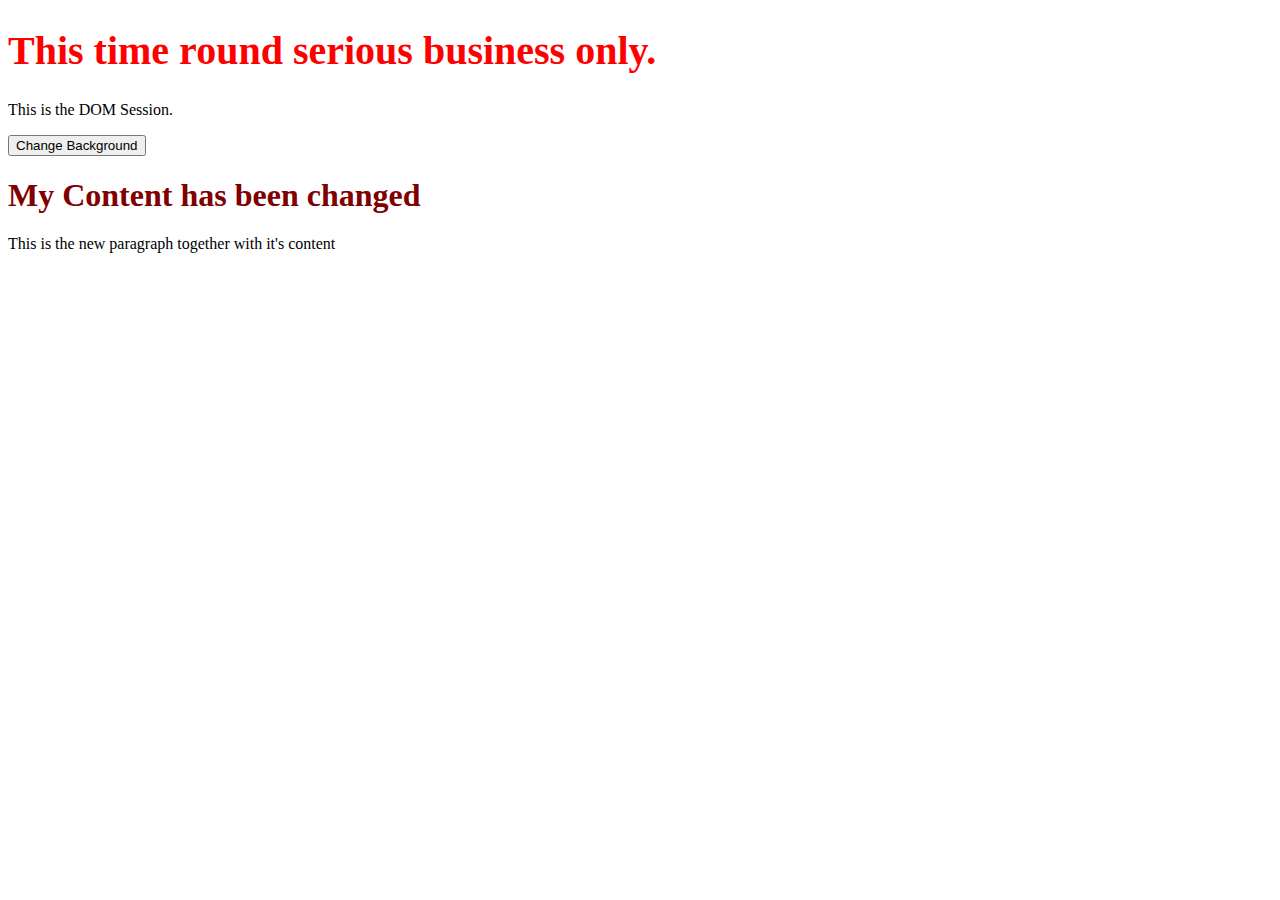
<file: index.html>
<!DOCTYPE html>
<html lang="en">
<head>
    <meta charset="UTF-8">
    <meta name="viewport" content="width=device-width, initial-scale=1.0">
    <title>Document</title>
</head>
<body>
    <h1>Hello World!</h1>
    <p>This is the DOM Session.</p>
    <button>Change Background</button>
    <script src="./index.js"></script>
</body>
</html>
</file>
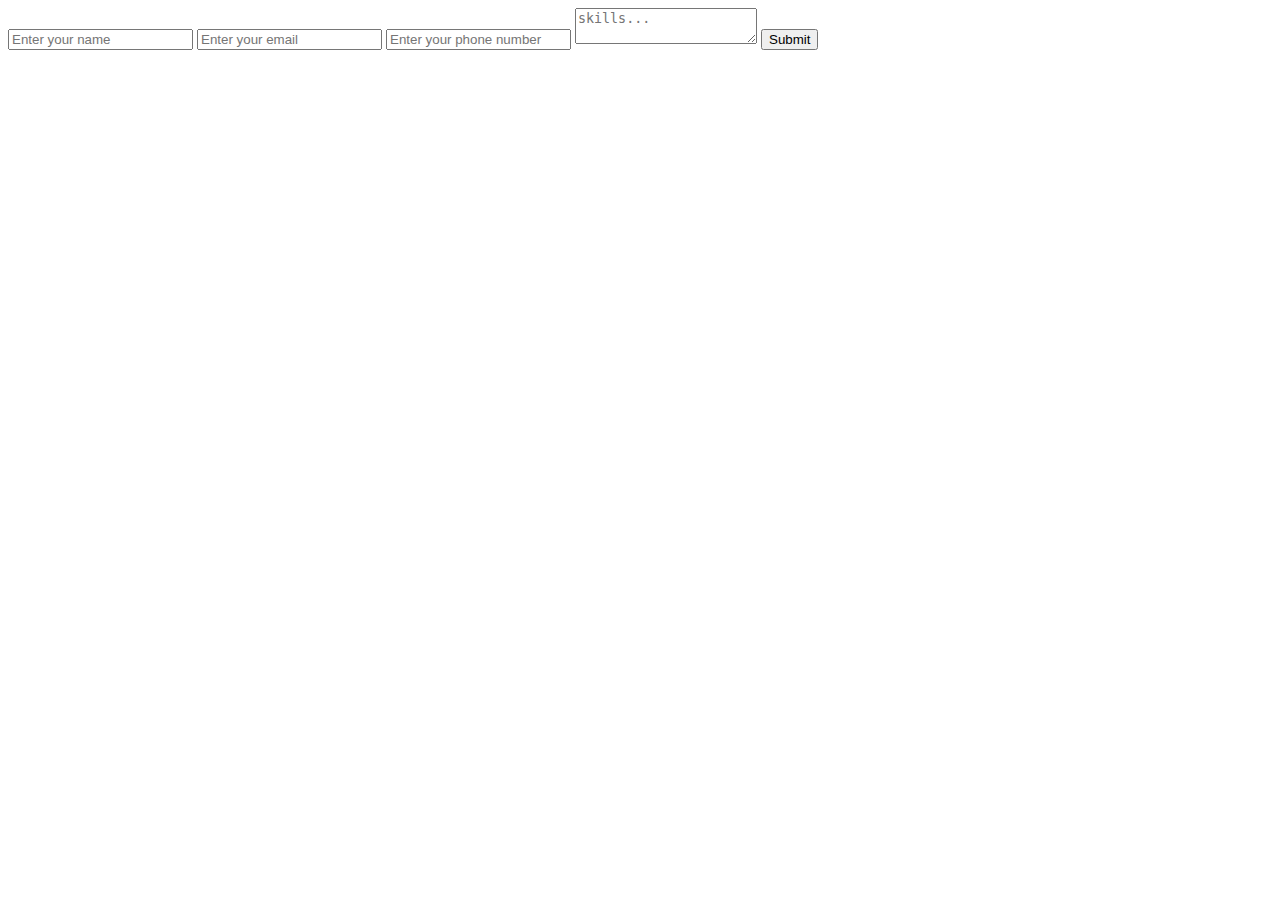
<file: ApplicationForm.html>
<!DOCTYPE html>
<html lang="en">
<head>
    <meta charset="UTF-8">
    <meta name="viewport" content="width=device-width, initial-scale=1.0">
    <title>Application Form</title>
</head>
<body>
    <form id="application-form" autocomplete="off">
        <input id="name" type="text" placeholder="Enter your name" required />
        <input id="email" type="email" placeholder="Enter your email" required />
        <input id="num" type="text" placeholder="Enter your phone number" required />
        <textarea id="skills" placeholder="skills..." required></textarea>
        <button type="submit">Submit</button>
    </form>
    <script src="./ApplicationForm.js"></script>
    
</body>
</html>
</file>
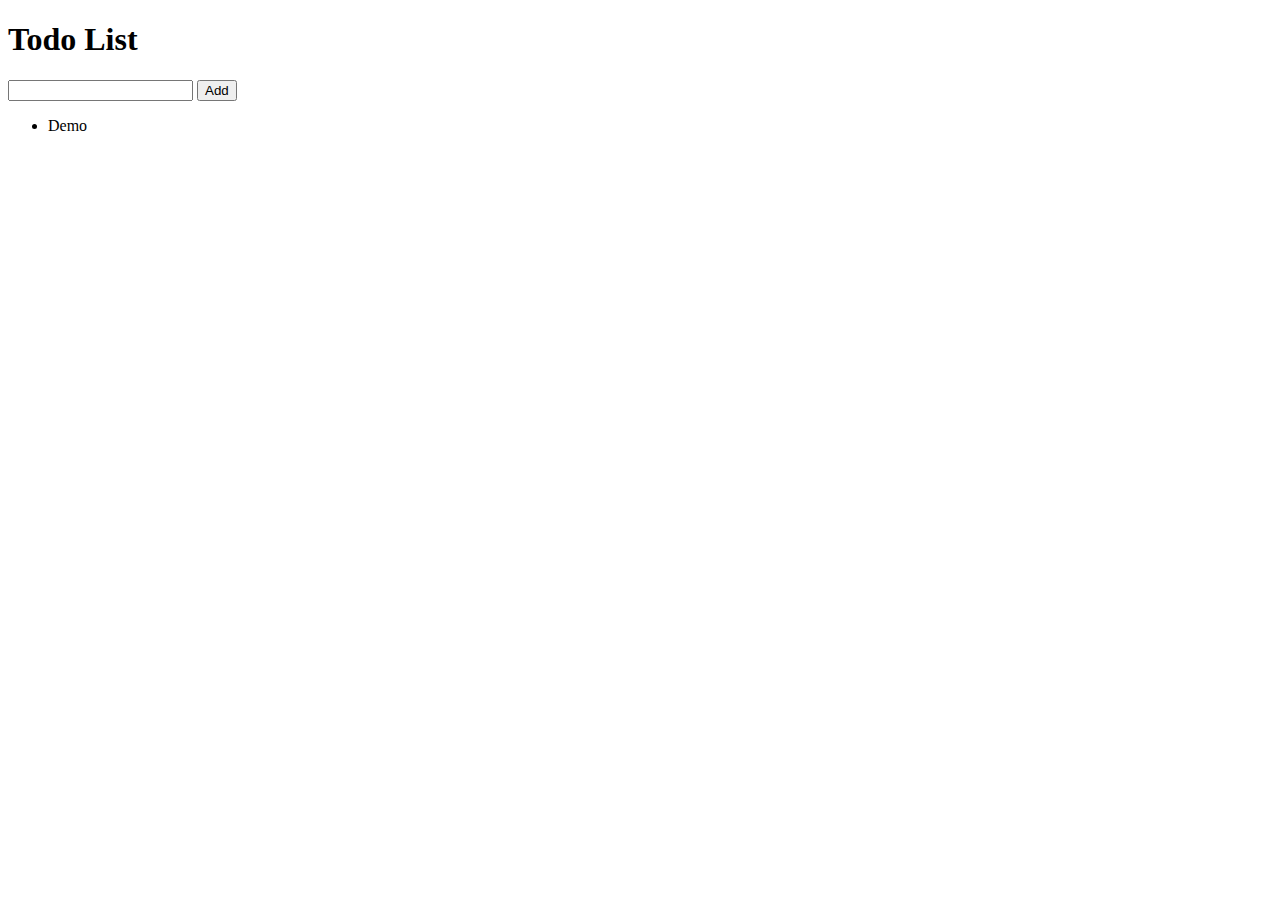
<file: index2.html>
<!DOCTYPE html>
<html lang="en">
<head>
    <meta charset="UTF-8">
    <meta name="viewport" content="width=device-width, initial-scale=1.0">
    <title>Document</title>
</head>
<body>
    <h1>Todo List</h1>
    <div>
        <input type="text" id="input_field">
        <button id="btn">Add</button>
    </div>
    <ul id="todo_container">
        <li>Demo</li>
    </ul>
    <script src="./index2.js"></script>
</body>
</html>
</file>
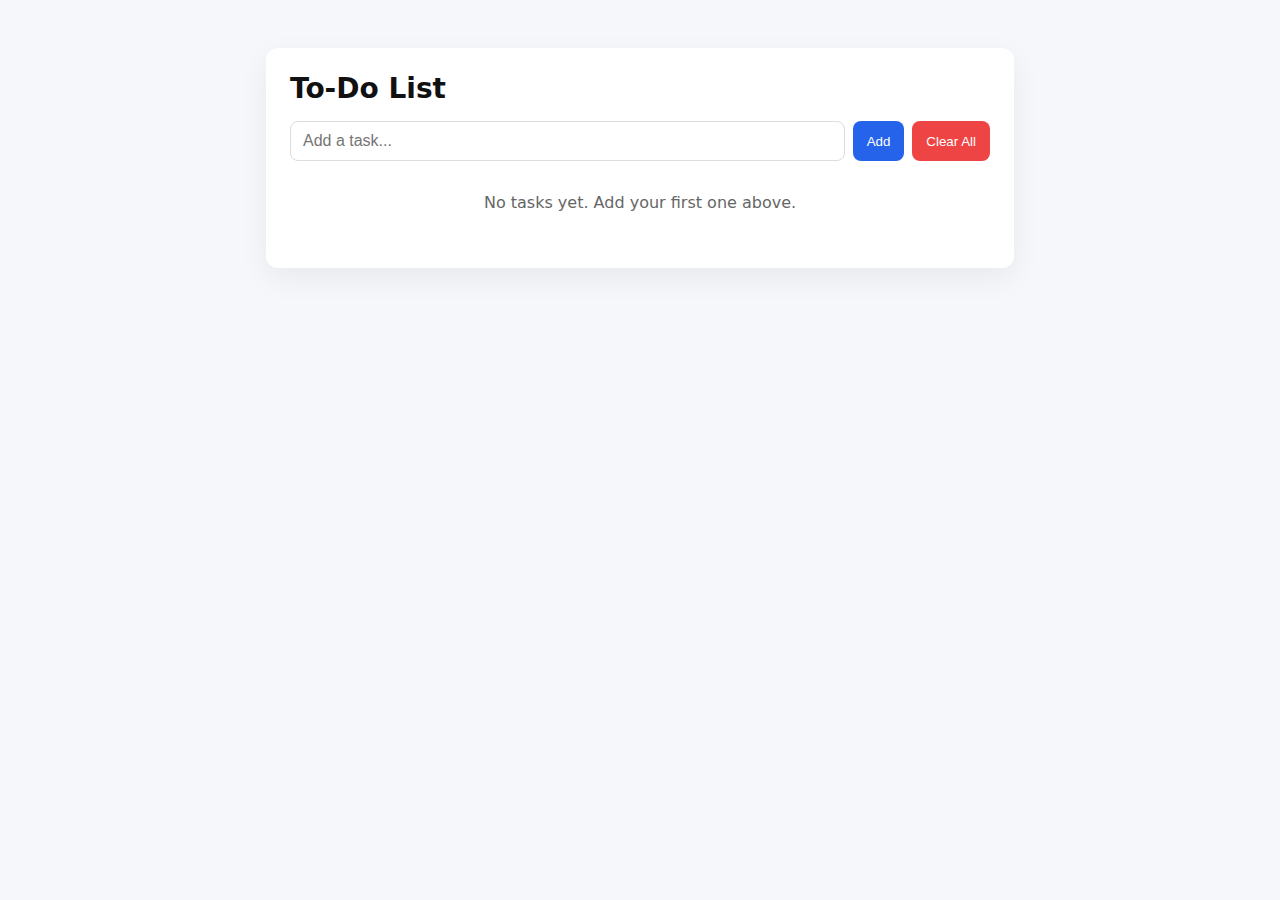
<file: localstorage.html>
<!DOCTYPE html>
<html lang="en">
<head>
    <meta charset="UTF-8" />
    <meta name="viewport" content="width=device-width, initial-scale=1.0" />
    <title>To-Do List (LocalStorage)</title>
    <style>
        :root { font-family: system-ui, -apple-system, Segoe UI, Roboto, Helvetica, Arial, sans-serif; }
        body { margin: 0; background: #f6f7fb; color: #111; }
        .todo-app { max-width: 700px; margin: 48px auto; background: #fff; padding: 24px; border-radius: 12px; box-shadow: 0 10px 30px rgba(0,0,0,0.06); }
        h1 { margin: 0 0 16px; font-size: 28px; }
        form { display: flex; gap: 8px; margin-bottom: 16px; }
        input[type="text"] { flex: 1; padding: 10px 12px; border: 1px solid #ddd; border-radius: 8px; font-size: 16px; }
        button { padding: 10px 14px; border: 0; background: #2563eb; color: white; border-radius: 8px; cursor: pointer; }
        button[disabled] { opacity: 0.6; cursor: not-allowed; }
        #clear-all { background: #ef4444; }
        ul { list-style: none; padding: 0; margin: 0; }
        li { display: flex; align-items: center; gap: 10px; padding: 10px 8px; border-bottom: 1px solid #f0f0f0; }
        li:last-child { border-bottom: 0; }
        li.done span { text-decoration: line-through; color: #777; }
        li button.remove { margin-left: auto; background: #ef4444; }
        .empty { color: #666; text-align: center; padding: 16px 0; }
    </style>
</head>
<body>
    <main class="todo-app">
        <h1>To-Do List</h1>
        <form id="todo-form" autocomplete="off">
            <input id="todo-input" type="text" placeholder="Add a task..." required />
            <button type="submit">Add</button>
            <button type="button" id="clear-all" title="Remove all tasks">Clear All</button>
        </form>
        <ul id="todo-list" aria-live="polite"></ul>
        <p id="empty-state" class="empty" hidden>No tasks yet. Add your first one above.</p>
    </main>
    <script src="./LocalStorage.js"></script>
</body>
</html>
</file>
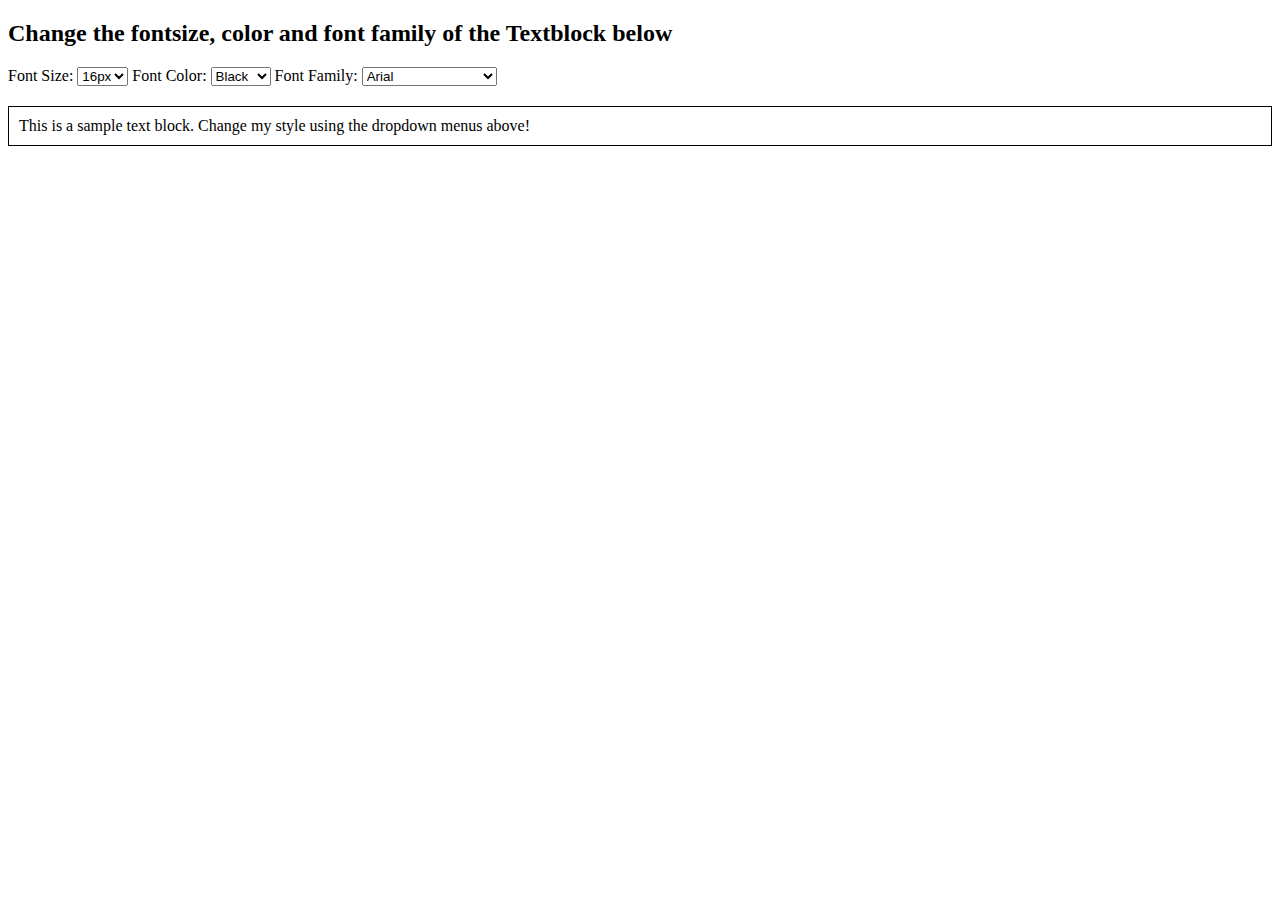
<file: question1.html>
<!DOCTYPE html>
<html lang="en">
<head>
    <meta charset="UTF-8">
    <meta name="viewport" content="width=device-width, initial-scale=1.0">
    <title>Document</title>
</head>
<body>
    <!-- Question -->
     <!-- Create a page on which users can use dropdown menus to change the font size, color, and font family of a text block. -->
    <h2>Change the fontsize, color and font family of the Textblock below</h2>
    <label for="fontsize">Font Size:</label>
    <select id="fontsize" onchange="changeStyle()">
        <option value="16px">16px</option>
        <option value="20px">20px</option>
        <option value="24px">24px</option>
        <option value="28px">28px</option> 
    </select>
    <label for="fontcolor">Font Color:</label>
    <select id="fontcolor" onchange="changeStyle()">
        <option value="black">Black</option>
        <option value="red">Red</option>
        <option value="blue">Blue</option>
        <option value="green">Green</option>
    </select>
    <label for="fontfamily">Font Family:</label>
    <select id="fontfamily" onchange="changeStyle()">
        <option value="Arial">Arial</option>
        <option value="Courier New">Courier New</option>
        <option value="Georgia">Georgia</option>
        <option value="Times New Roman">Times New Roman</option>
    </select>
    <div id="textblock" style="margin-top:20px; border:1px solid black; padding:10px;">
        This is a sample text block. Change my style using the dropdown menus above!
    </div>
    <script>
        function changeStyle() {
            const textBlock = document.getElementById('textblock');
            const fontSize = document.getElementById('fontsize').value;
            const fontColor = document.getElementById('fontcolor').value;
            const fontFamily = document.getElementById('fontfamily').value;

            textBlock.style.fontSize = fontSize;
            textBlock.style.color = fontColor;
            textBlock.style.fontFamily = fontFamily;
        }
    </script>                   
    
</body>
</html>
</file>
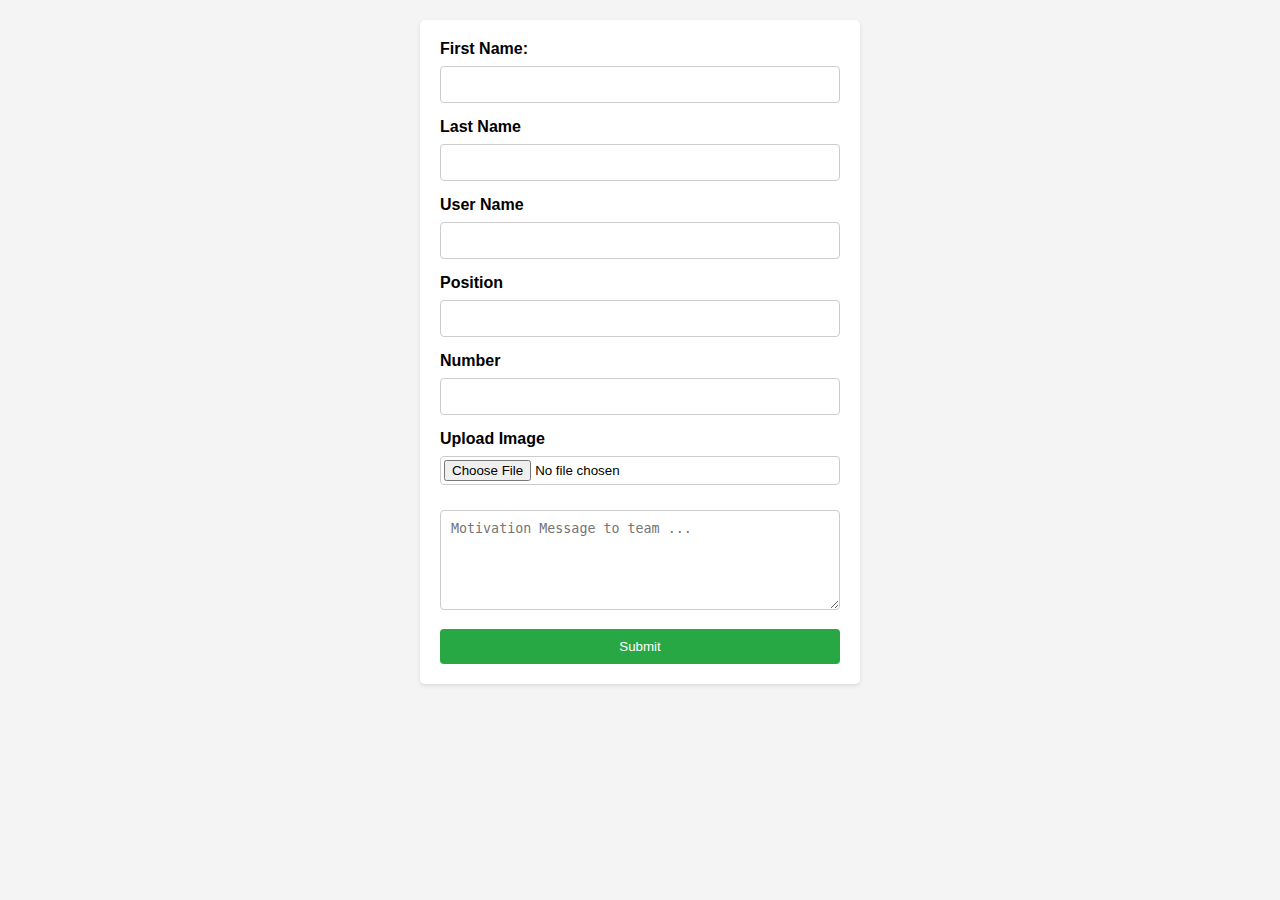
<file: Titans.html>
<!DOCTYPE html>
<html lang="en">
<head>
    <meta charset="UTF-8">
    <meta name="viewport" content="width=device-width, initial-scale=1.0">
    <title>Titans</title>
    <link rel="stylesheet" href="./Titans.css">
</head>
<body>
    <form id="Titans-form" autocomplete="off">
        <label for="fname">First Name:</label>
        <input type="text" id="fname">
        <label for="lname">Last Name</label>
        <input type="text" id="lname">
        <label for="uname">User Name</label>
        <input type="text" id="uname">
        <label for="position">Position</label>
        <input type="text" id="position">
        <label for="number">Number</label>
        <input type="text" id="number">
        <label for="image">Upload Image</label>
        <input type="file" id="image">
        <textarea name="message" id="message" placeholder="Motivation Message to team ..."></textarea>
        <button type="submit" id="submitBtn">Submit</button>
    </form>
    <script src="./Titans.js"></script>
</body>
</html>
</file>
<file: Titans.css>
/*styling of the Titans.html page */
body {
    font-family: Arial, sans-serif;
    background-color: #f4f4f4;
    margin: 0;
    padding: 20px;
}
form {
    background: #fff;
    padding: 20px;
    border-radius: 5px;
    box-shadow: 0 2px 4px rgba(0,0,0,0.1);
    max-width: 400px;
    margin: auto;
}
label {
    display: block;
    margin-bottom: 8px;
    font-weight: bold;
}
input[type="text"], input[type="file"], textarea {
    width: 100%;
    padding: 10px;
    margin-bottom: 15px;
    border: 1px solid #ccc;
    border-radius: 4px;
    box-sizing: border-box;
}
button {
    background-color: #28a745;
    color: white;
    padding: 10px 15px;
    border: none;
    border-radius: 4px;
    cursor: pointer;
}
button:hover {
    background-color: #218838;
}
textarea {
    resize: vertical;
    height: 100px;
}
#submitBtn {
    width: 100%;
}
#message {
    margin-top: 10px;
}
#image {
    padding: 3px;
}
#number {
    padding: 10px;
}
#position {
    padding: 10px;
}
#uname {
    padding: 10px;
}
#lname {
    padding: 10px;
}
#fname {
    padding: 10px;
}
/* End of Titans.css */
</file>
